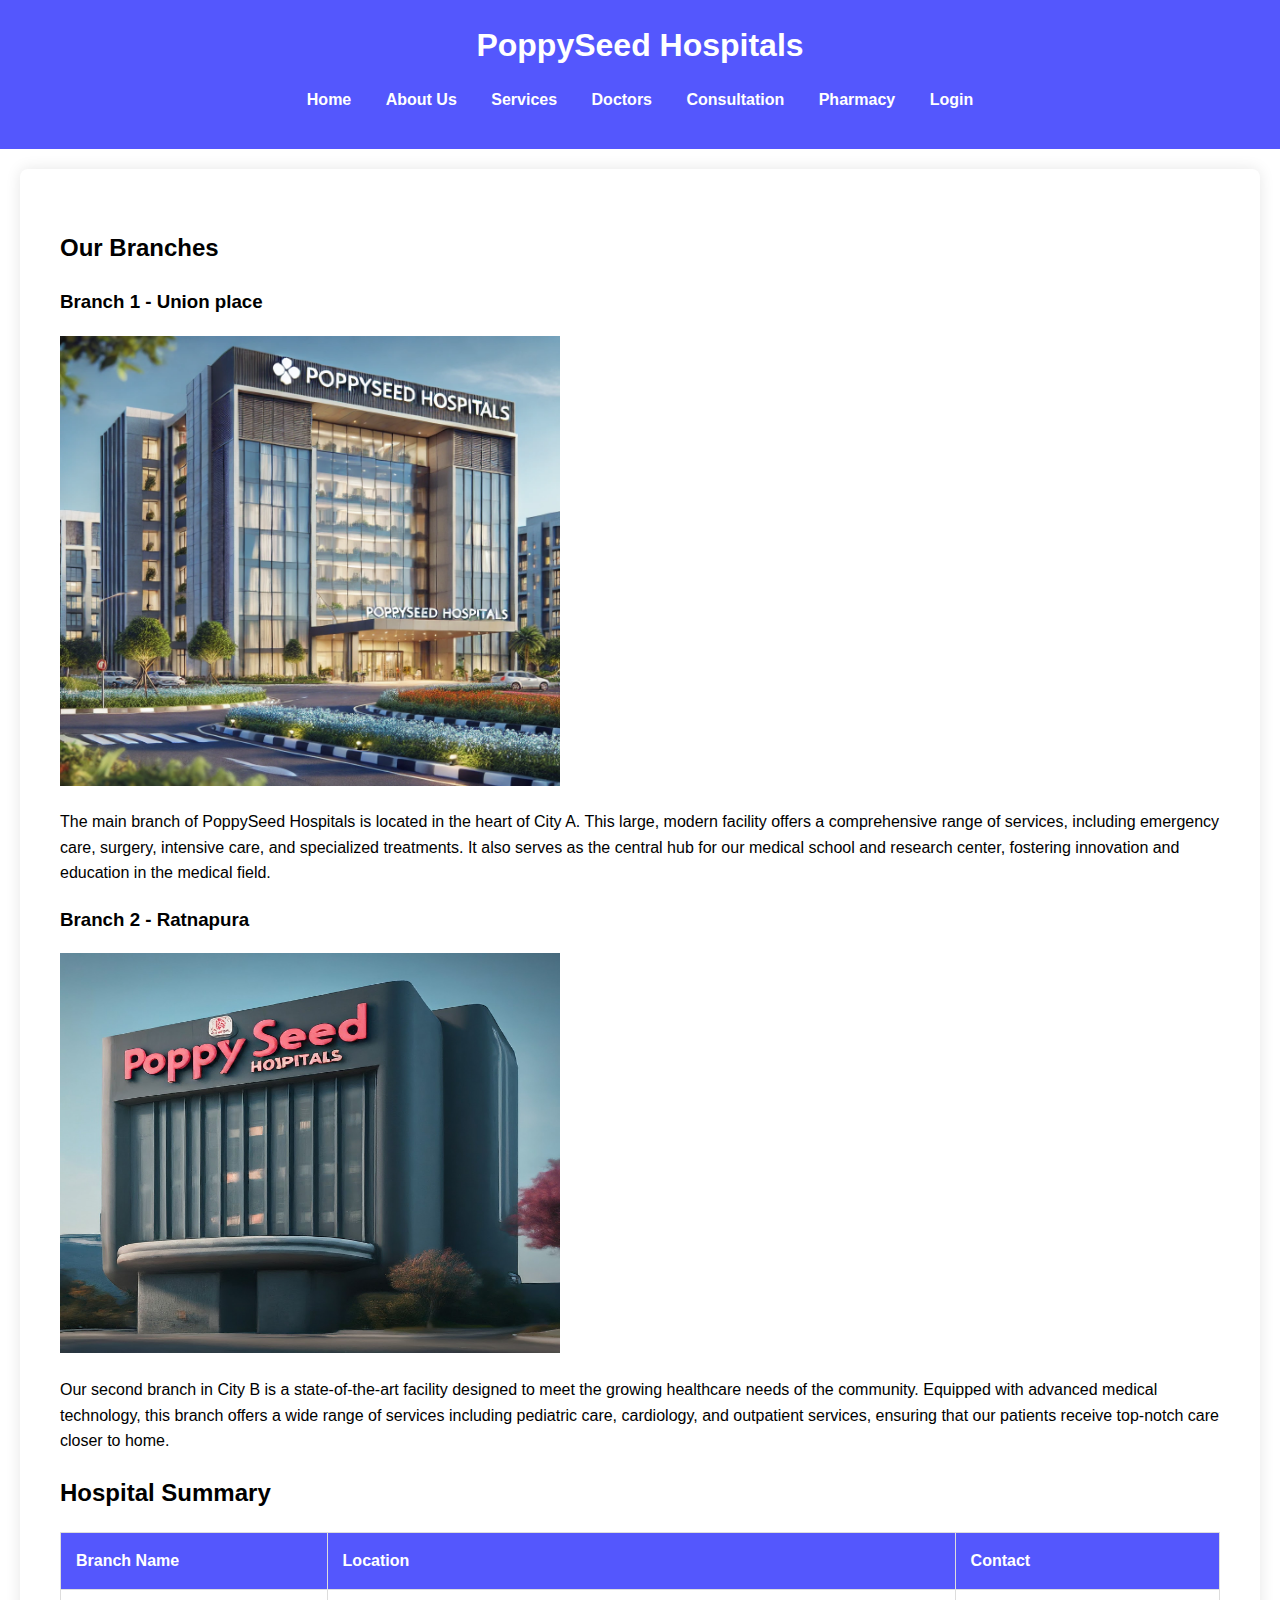
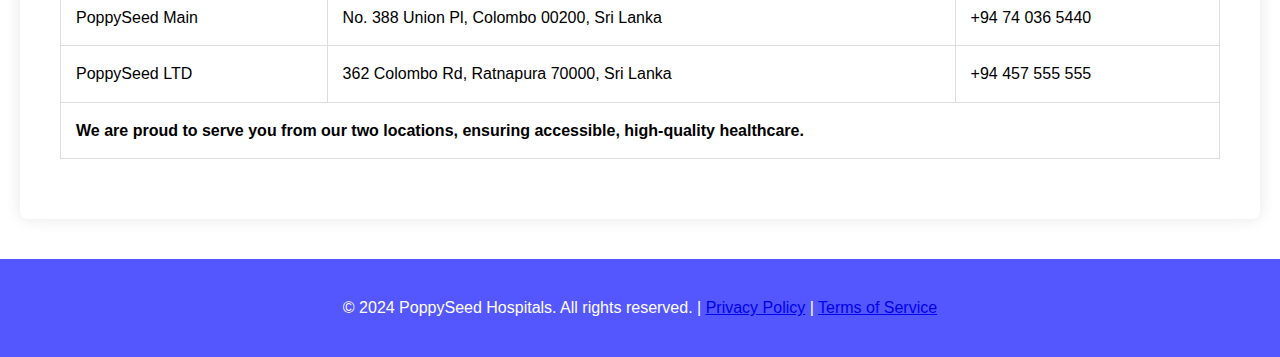
<file: WDOS/Hospital Website/index.html>
<!DOCTYPE html>
<html lang="en">
<head>
    <meta charset="UTF-8">
    <meta name="viewport" content="width=device-width, initial-scale=1.0">
    <title>Home - PoppySeed Hospitals</title>
    <link rel="stylesheet" href="style.css">
</head>
<body>
    <header>
        <h1>PoppySeed Hospitals</h1>
        <nav>
            <ul>
                <li><a href="index.html">Home</a></li>
                <li><a href="about.html">About Us</a></li>
                <li><a href="services.html">Services</a></li>
                <li><a href="doctors.html">Doctors</a></li>
                <li><a href="reservations.html">Consultation</a></li>
                <li><a href="pharmacy.html">Pharmacy</a></li>
                <li><a href="Login.html">Login</a></li>
            </ul>
        </nav>
    </header>
    
    <main>
        <section>
            <h2>Our Branches</h2>
            <article>
                <h3>Branch 1 - Union place</h3>
                <img src="images/PoppySeed Hospitals.jpeg" alt="Main Branch" width="500px" height="450px"> 
                <p>
                    The main branch of PoppySeed Hospitals is located in the heart of City A. This large, modern facility offers a comprehensive range of services, including emergency care, surgery, intensive care, and specialized treatments. It also serves as the central hub for our medical school and research center, fostering innovation and education in the medical field.
                </p>
            </article>
            <article>
                <h3>Branch 2 - Ratnapura</h3>
                <img src="images/Branch 2.jpeg" alt="Branch 2" width="500px" height="400px">
                <p>
                    Our second branch in City B is a state-of-the-art facility designed to meet the growing healthcare needs of the community. Equipped with advanced medical technology, this branch offers a wide range of services including pediatric care, cardiology, and outpatient services, ensuring that our patients receive top-notch care closer to home.
                </p>
            </article>
        </section>
        
        <section>
            <h2>Hospital Summary</h2>
            <table>
                <thead>
                    <tr>
                        <th>Branch Name</th>
                        <th>Location</th>
                        <th>Contact</th>
                    </tr>
                </thead>
                <tbody>
                    <tr>
                        <td>PoppySeed Main</td>
                        <td>No. 388 Union Pl, Colombo 00200, Sri Lanka</td>
                        <td>+94 74 036 5440</td>
                    </tr>
                    <tr>
                        <td>PoppySeed LTD</td>
                        <td>362 Colombo Rd, Ratnapura 70000, Sri Lanka</td>
                        <td>+94 457 555 555</td>
                    </tr>
                </tbody>
                <tfoot>
                    <tr>
                        <td colspan="3">We are proud to serve you from our two locations, ensuring accessible, high-quality healthcare.</td>
                    </tr>
                </tfoot>
            </table>
        </section>
    </main>
    
    <footer>
        <p>&copy; 2024 PoppySeed Hospitals. All rights reserved. | <a href="privacy.html">Privacy Policy</a> | <a href="terms.html">Terms of Service</a></p>
    </footer>
</body>
</html>
</file>
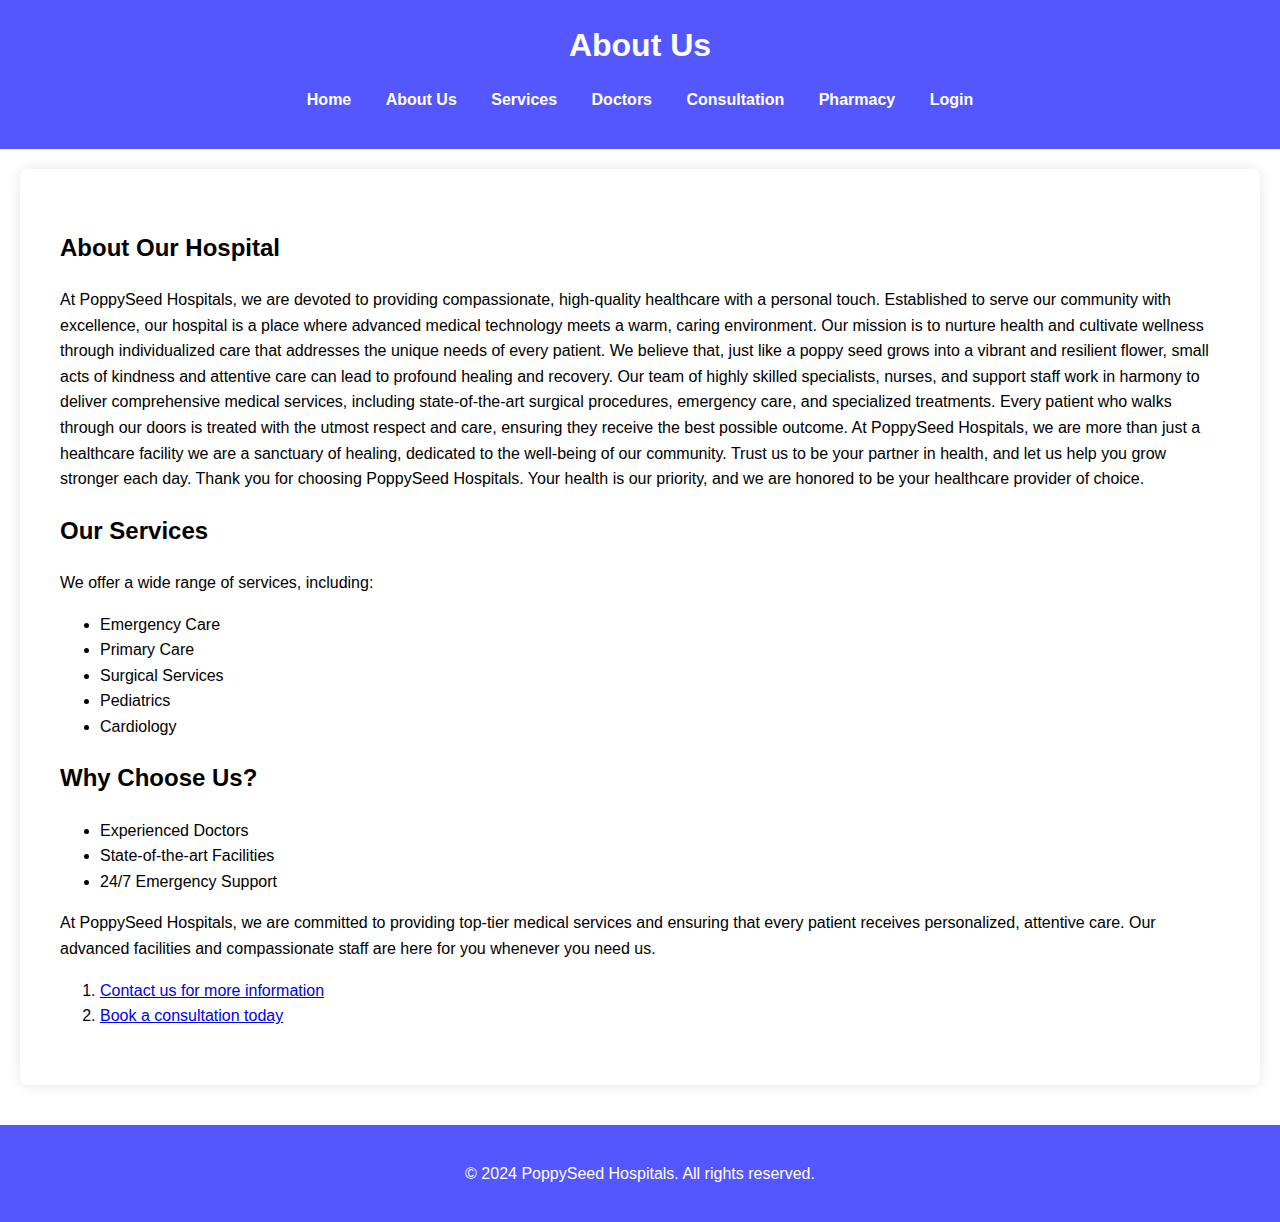
<file: WDOS/Hospital Website/about.html>
<!DOCTYPE html>
<html lang="en">
<head>
    <meta charset="UTF-8">
    <meta name="viewport" content="width=device-width, initial-scale=1.0">
    <title>About Us</title>
    <link rel="stylesheet" href="style.css">
</head>
<body>
    <header>
        <h1>About Us</h1>
        <nav>
            <ul>
                <li><a href="index.html">Home</a></li>
                <li><a href="about.html">About Us</a></li>
                <li><a href="services.html">Services</a></li>
                <li><a href="doctors.html">Doctors</a></li>
                <li><a href="reservations.html">Consultation</a></li>
                <li><a href="pharmacy.html">Pharmacy</a></li>
                <li><a href="Login.html">Login</a></li>
            </ul>
        </nav>
    </header>
    
    <main>
        <section>
            <h2>About Our Hospital</h2>
            <p>
                At PoppySeed Hospitals, we are devoted to providing compassionate, high-quality healthcare with a personal touch. Established to serve our community with excellence, our hospital is a place where advanced medical technology meets a warm, caring environment.
                Our mission is to nurture health and cultivate wellness through individualized care that addresses the unique needs of every patient. We believe that, just like a poppy seed grows into a vibrant and resilient flower, small acts of kindness and attentive care can lead to profound healing and recovery.
                Our team of highly skilled specialists, nurses, and support staff work in harmony to deliver comprehensive medical services, including state-of-the-art surgical procedures, emergency care, and specialized treatments. Every patient who walks through our doors is treated with the utmost respect and care, ensuring they receive the best possible outcome.
                At PoppySeed Hospitals, we are more than just a healthcare facility we are a sanctuary of healing, dedicated to the well-being of our community. Trust us to be your partner in health, and let us help you grow stronger each day.
                Thank you for choosing PoppySeed Hospitals. Your health is our priority, and we are honored to be your healthcare provider of choice.
            </p>
        </section>
        <section>
            <h2>Our Services</h2>
            <p>
                We offer a wide range of services, including:
            </p>
            <ul>
                <li>Emergency Care</li>
                <li>Primary Care</li>
                <li>Surgical Services</li>
                <li>Pediatrics</li>
                <li>Cardiology</li>
            </ul>
        </section>
        <section>
            <h2>Why Choose Us?</h2>
            <ul>
                <li>Experienced Doctors</li>
                <li>State-of-the-art Facilities</li>
                <li>24/7 Emergency Support</li>
            </ul>
            <p>At PoppySeed Hospitals, we are committed to providing top-tier medical services and ensuring that every patient receives personalized, attentive care. Our advanced facilities and compassionate staff are here for you whenever you need us.</p>
            <ol>
                <li><a href="contact.html">Contact us for more information</a></li>
                <li><a href="reservations.html">Book a consultation today</a></li>
            </ol>
        </section>
    </main>
    
    <footer>
        <p>&copy; 2024 PoppySeed Hospitals. All rights reserved.</p>
    </footer>
</body>
</html>
</file>
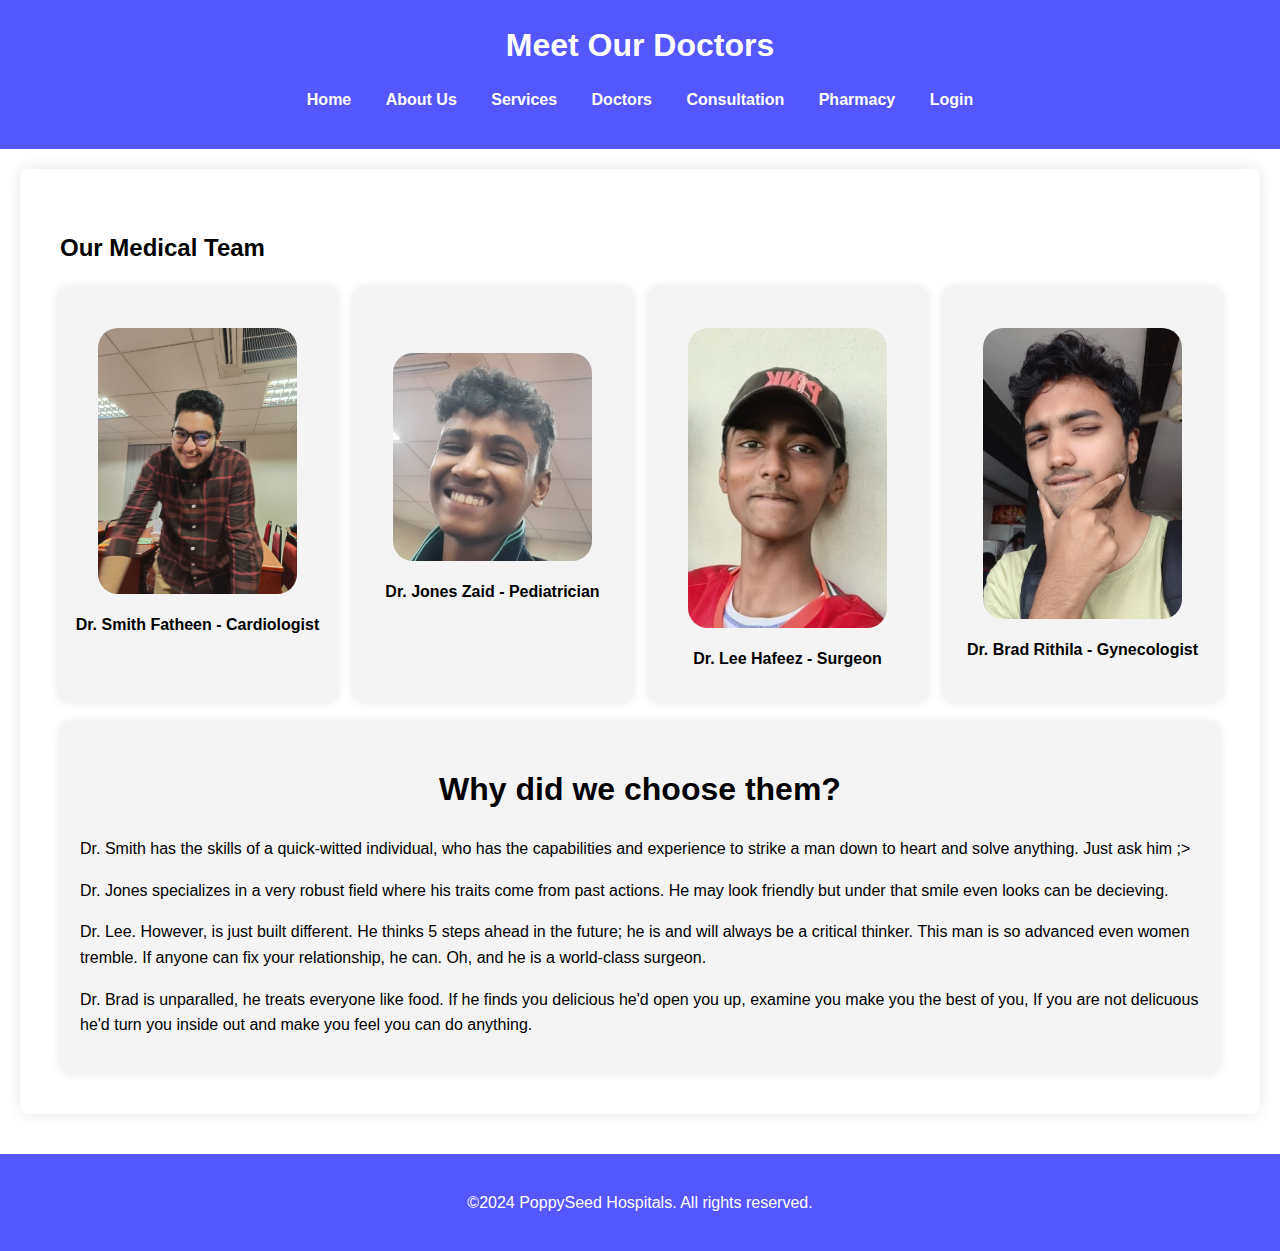
<file: WDOS/Hospital Website/doctors.html>
<!DOCTYPE html>
<html lang="en">
<head>
    <meta charset="UTF-8">
    <meta name="viewport" content="width=device-width, initial-scale=1.0">
    <title>Our Doctors</title>
    <link rel="stylesheet" href="style.css">
</head>
<body>
    <header>
        <h1>Meet Our Doctors</h1>
        <nav>
            <ul>
                <li><a href="index.html">Home</a></li>
                <li><a href="about.html">About Us</a></li>
                <li><a href="services.html">Services</a></li>
                <li><a href="doctors.html">Doctors</a></li>
                <li><a href="reservations.html">Consultation</a></li>
                <li><a href="pharmacy.html">Pharmacy</a></li>
                <li><a href="Login.html">Login</a></li>
            </ul>
        </nav>
    </header>
    
    <main>
        <h2>Our Medical Team</h2>
        <section class="grid-container">
            <div class="medical-team">
                <div class="doctor">
                    <br>
                    <img src="images/Doctor1.jpg" alt="Dr. Smith Fatheen">
                    <p>Dr. Smith Fatheen - Cardiologist</p>
                </div>
                <div class="doctor">
                    <br>
                    <br>
                    <img src="images/Doctor2.jpg" alt="Dr. Jones Zaid">
                    <p>Dr. Jones Zaid - Pediatrician</p>
                </div>
                <div class="doctor">
                    <br>
                    <img src="images/Doctor3.jpg" alt="Dr. Lee Hafeez">
                    <p>Dr. Lee Hafeez - Surgeon</p>
                </div>
                <div class="doctor">
                    <br>
                    <img src="images/Doctor4.jpg" alt="Dr. Brad Rithila">
                    <p>Dr. Brad Rithila - Gynecologist</p>
                </div>
            </div>

            <div class="doctor-descriptions">
                <h1>Why did we choose them?</h1>
                <p>Dr. Smith has the skills of a quick-witted individual, who has the capabilities and experience to strike a man down to heart and solve anything. Just ask him ;></p>
                <p>Dr. Jones specializes in a very robust field where his traits come from past actions. He may look friendly but under that smile even looks can be decieving.</p>
                <p>Dr. Lee. However, is just built different. He thinks 5 steps ahead in the future; he is and will always be a critical thinker. This man is so advanced even women tremble. If anyone can fix your relationship, he can. Oh, and he is a world-class surgeon.</p>
                <p>Dr. Brad is unparalled, he treats everyone like food. If he finds you delicious he'd open you up, examine you make you the best of you, If you are not delicuous he'd turn you inside out and make you feel you can do anything.</p>
            </div>
        </section>
    </main>
    
    <footer>
        <p>&copy;2024 PoppySeed Hospitals. All rights reserved.</p>
    </footer>
</body>
</html>
</file>
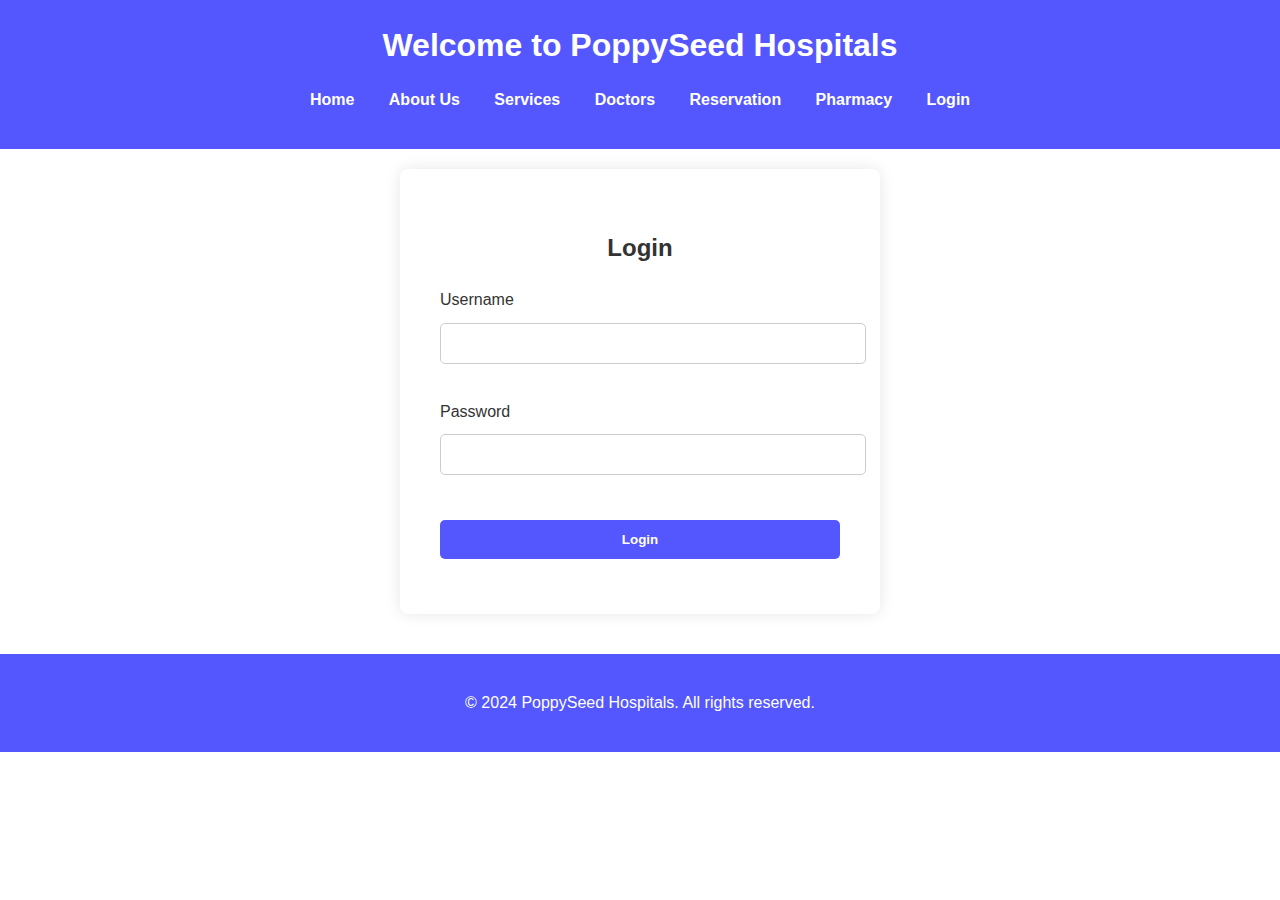
<file: WDOS/Hospital Website/Login.html>
<!DOCTYPE html>
<html lang="en">
<head>
    <meta charset="UTF-8">
    <meta name="viewport" content="width=device-width, initial-scale=1.0">
    <title>Login Page</title>
    <link rel="stylesheet" href="style.css">
</head>
<body>
    <header>
        <h1>Welcome to PoppySeed Hospitals</h1>
        <nav>
            <ul class="nav-list">
                <li><a href="/index.html">Home</a></li>
                <li><a href="/about.html">About Us</a></li>
                <li><a href="/services.html">Services</a></li>
                <li><a href="/doctors.html">Doctors</a></li>
                <li><a href="/reservations.html">Reservation</a></li>
                <li><a href="/pharmacy.html">Pharmacy</a></li>
                <li><a href="/login.html">Login</a></li>
            </ul>
        </nav>
    </header>

    <main class="login-container">
        <h2 class="login-title">Login</h2>
        <form action="/login" method="post" class="login-form">
            <div class="form-group">
                <label for="username" class="form-label">Username</label>
                <input type="text" id="username" name="username" class="form-input" required>
            </div>
            <div class="form-group">
                <label for="password" class="form-label">Password</label>
                <input type="password" id="password" name="password" class="form-input" required>
            </div>
            <div class="form-group">
                <input type="submit" value="Login" class="submit-button">
            </div>
        </form>
    </main>

    <footer class="footer">
        <p>&copy; 2024 PoppySeed Hospitals. All rights reserved.</p>
    </footer>
</body>
</html>
</file>
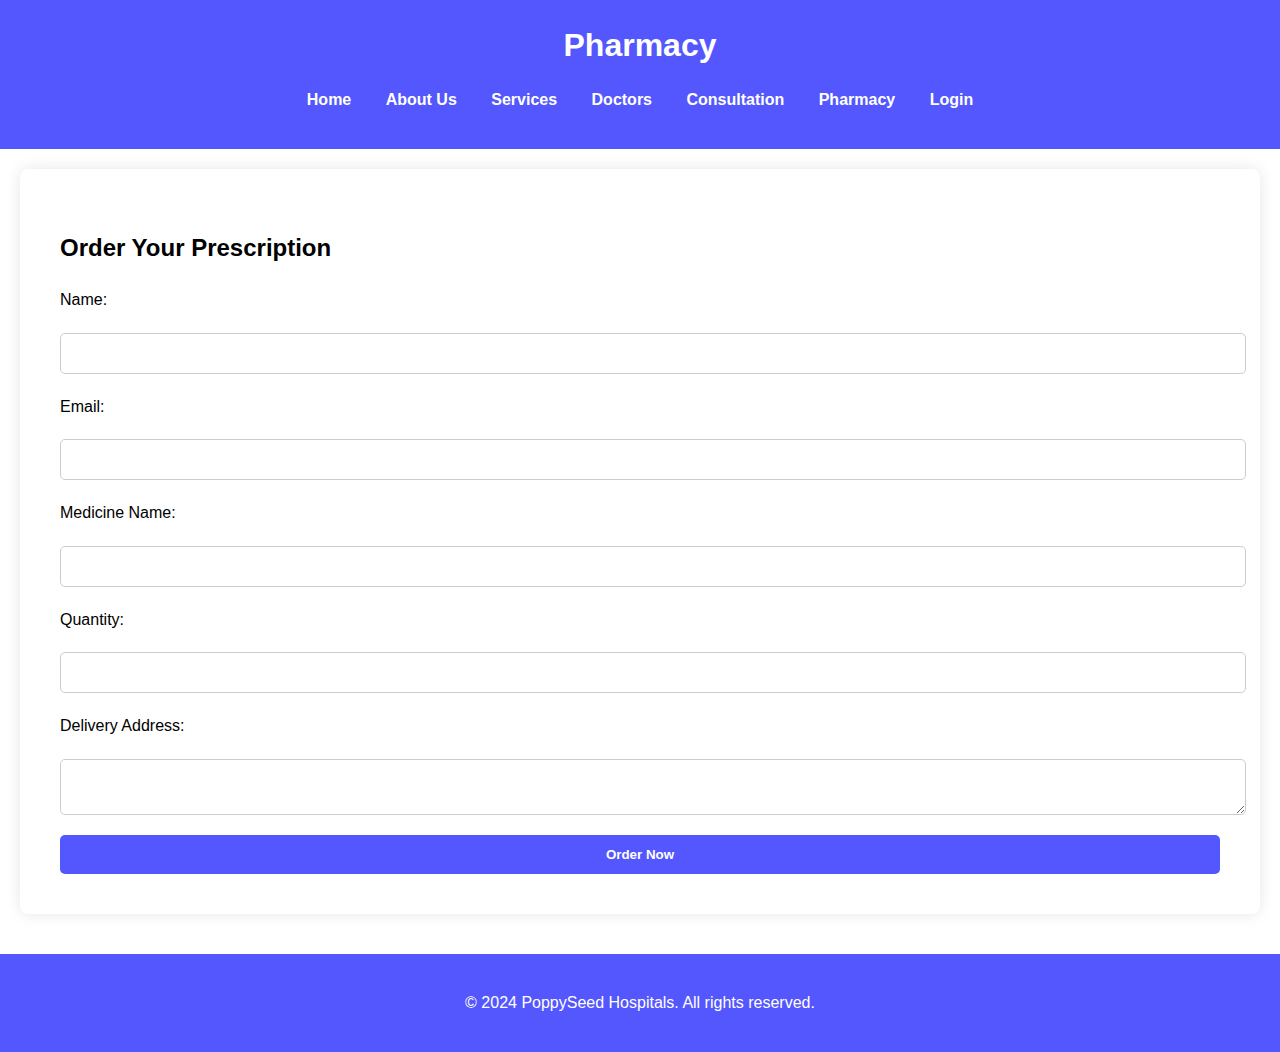
<file: WDOS/Hospital Website/pharmacy.html>
<!DOCTYPE html>
<html lang="en">
<head>
    <meta charset="UTF-8">
    <meta name="viewport" content="width=device-width, initial-scale=1.0">
    <title>Online Pharmacy</title>
    <link rel="stylesheet" href="style.css">
</head>
<body>
    <header>
        <h1>Pharmacy</h1>
        <nav>
            <ul>
                <li><a href="index.html">Home</a></li>
                <li><a href="about.html">About Us</a></li>
                <li><a href="services.html">Services</a></li>
                <li><a href="doctors.html">Doctors</a></li>
                <li><a href="reservations.html">Consultation</a></li>
                <li><a href="pharmacy.html">Pharmacy</a></li>
                <li><a href="Login.html">Login</a></li>
            </ul>
        </nav>
    </header>
    
    <main>
        <h2>Order Your Prescription</h2>
        <form>
            <label for="name">Name:</label>
            <input type="text" id="name" name="name" required>
            
            <label for="email">Email:</label>
            <input type="email" id="email" name="email" required>
            
            <label for="medicine">Medicine Name:</label>
            <input type="text" id="medicine" name="medicine" required>
            
            <label for="quantity">Quantity:</label>
            <input type="number" id="quantity" name="quantity" min="1" required>
            
            <label for="address">Delivery Address:</label>
            <textarea id="address" name="address" required></textarea>
            
            <input type="submit" value="Order Now">
        </form>
    </main>
    
    <footer>
        <p>&copy; 2024 PoppySeed Hospitals. All rights reserved.</p>
    </footer>
</body>
</html>
</file>
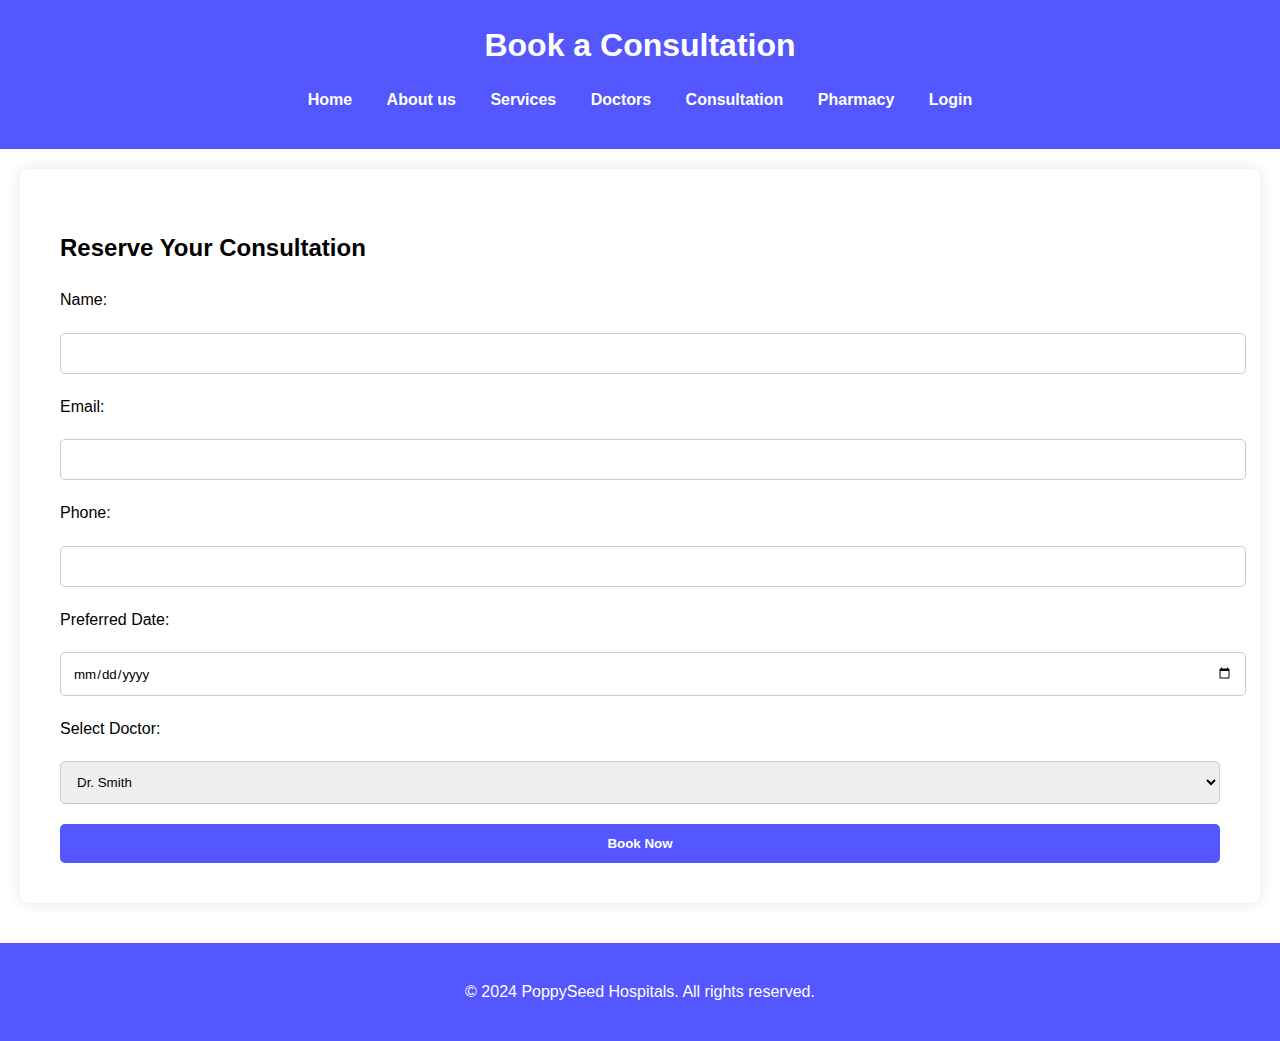
<file: WDOS/Hospital Website/reservations.html>
<!DOCTYPE html>
<html lang="en">
<head>
    <meta charset="UTF-8">
    <meta name="viewport" content="width=device-width, initial-scale=1.0">
    <title>Consultation Reservation</title>
    <link rel="stylesheet" href="style.css">
</head>
<body>
    <header>
        <h1>Book a Consultation</h1>
        <nav>
            <ul>
                <li><a href="index.html">Home</a></li>
                <li><a href="about.html">About us</a></li>
                <li><a href="services.html">Services</a></li>
                <li><a href="doctors.html">Doctors</a></li>
                <li><a href="reservations.html">Consultation</a></li>
                <li><a href="pharmacy.html">Pharmacy</a></li>
                <li><a href="Login.html">Login</a></li>
            </ul>
        </nav>
    </header>
    
    <main>
        <h2>Reserve Your Consultation</h2>
        <form>
            <label for="name">Name:</label>
            <input type="text" id="name" name="name" required>
            
            <label for="email">Email:</label>
            <input type="email" id="email" name="email" required>
            
            <label for="phone">Phone:</label>
            <input type="tel" id="phone" name="phone" required>
            
            <label for="date">Preferred Date:</label>
            <input type="date" id="date" name="date" required>
            
            <label for="doctor">Select Doctor:</label>
            <select id="doctor" name="doctor">
                <option value="smith">Dr. Smith</option>
                <option value="jones">Dr. Jones</option>
                <option value="lee">Dr. Lee</option>
            </select>
            
            <input type="submit" value="Book Now">
        </form>
    </main>
    
    <footer>
        <p>&copy; 2024 PoppySeed Hospitals. All rights reserved.</p>
    </footer>
</body>
</html>
</file>
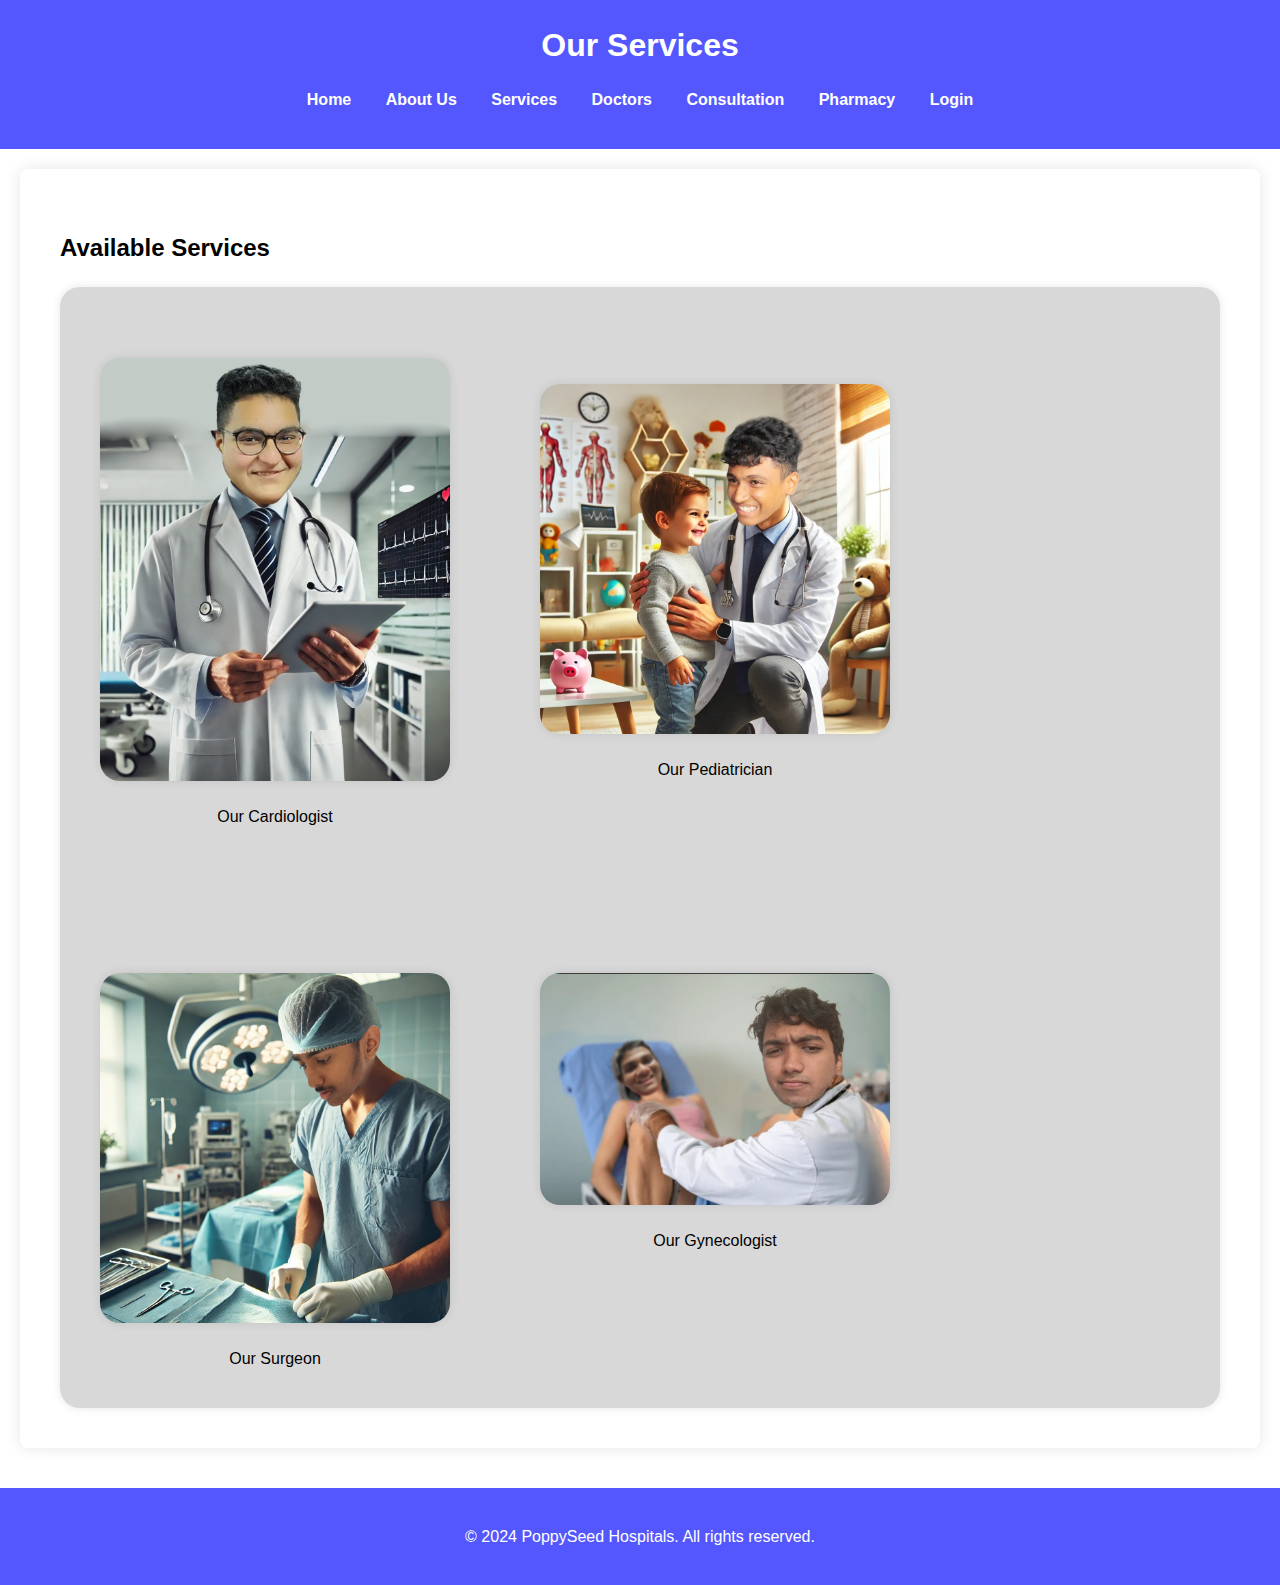
<file: WDOS/Hospital Website/services.html>
<!DOCTYPE html>
<html lang="en">
<head>
    <meta charset="UTF-8">
    <meta name="viewport" content="width=device-width, initial-scale=1.0">
    <title>Our Services - PoppySeed Hospitals</title>
    <link rel="stylesheet" href="style.css">
</head>
<body>
    <header>
        <h1>Our Services</h1>
        <nav>
            <ul>
                <li><a href="index.html">Home</a></li>
                <li><a href="about.html">About Us</a></li>
                <li><a href="services.html">Services</a></li>
                <li><a href="doctors.html">Doctors</a></li>
                <li><a href="reservations.html">Consultation</a></li>
                <li><a href="pharmacy.html">Pharmacy</a></li>
                <li><a href="Login.html">Login</a></li>
            </ul>
        </nav>
    </header>
    <main>
        <h2>Available Services</h2>
        <section class="flex-container">
            <div>
                <br>
                <br>
                <img src="images/Cardio.jpg" alt="Cardiologist">
                <p>Our Cardiologist</p>
            </div>
            <div>
                <br>
                <br>
                <br>
                <img src="images/Service2.jpeg" alt="Pediatrician">
                <p>Our Pediatrician</p>
            </div>
            <div>
                <br>
                <br>
                <br>
                <img src="images/Service3.jpg" alt="Surgeon">
                <p>Our Surgeon</p>
            </div>
            <div>
                <br>
                <br>
                <br>
                <img src="images/Service4.jpg" alt="Gynecologist">
                <p>Our Gynecologist</p>
            </div>
        </section>
    </main>
    
    <footer>
        <p>&copy; 2024 PoppySeed Hospitals. All rights reserved.</p>
    </footer>
</body>
</html>
</file>
<file: WDOS/Hospital Website/style.css>
body {
    font-family: 'Roboto', sans-serif;
    margin: 0;
    padding: 0;
    line-height: 1.6;
    background-color: #ffffff; 
}
header {
    background-color: #5457fd; 
    color: #ffffff;
    padding: 20px;
    text-align: center;
}
header h1 {
    margin: 0;
    font-size: 32px;
}
nav ul {
    list-style: none;
    padding: 0;
    text-align: center;
}
nav ul li {
    display: inline;
    margin: 0 15px;
}
nav ul li a {
    color: #ffffff;
    text-decoration: none;
    font-weight: bold;
}
main {
    padding: 40px;
    margin: 20px;
    background-color: #ffffff;
    border-radius: 8px;
    box-shadow: 0 0 15px rgba(0, 0, 0, 0.1);
}
footer {
    text-align: center;
    padding: 20px;
    background-color: #5457fd; 
    ;
    color: #ffffff;
    margin-top: 40px;
}
.medical-team {
    display: grid;
    grid-template-columns: repeat(auto-fit, minmax(200px, 1fr));
    gap: 20px; 
    justify-items: center; 
}

.doctor {
    text-align: center;
    background-color: #f4f4f4;
    padding: 15px;
    border-radius: 10px;
    box-shadow: 0 0 10px rgba(0, 0, 0, 0.1);
    width: 100%;
    max-width: 250px;
}

.doctor img {
    width: auto;
    border-radius: 20px;
    height: auto;
    max-width: 200px;
}

.doctor p {
    margin-top: 10px;
    font-weight: bold;
    color: #000000;
}
.doctor-descriptions {
    padding: 20px;
    background-color: #f4f4f4;
    border-radius: 10px;
    box-shadow: 0 0 10px rgba(0, 0, 0, 0.1);
    margin-top: 20px;
}

.doctor-descriptions h1 {
    color: #000000;
    text-align: center;
}
form {
    display: grid;
    grid-gap: 15px;
}

form input[type="text"],
form input[type="email"],
form input[type="tel"],
form input[type="date"],
form input[type="number"],
form select,
form textarea {
    width: 100%;
    padding: 12px;
    margin: 5px 0;
    border: 1px solid #ccc;
    border-radius: 5px;
    font-family: 'Roboto', sans-serif;
}

form input[type="submit"] {
    background-color: #5457fd;
    color: #ffffff;
    padding: 12px;
    border: none;
    border-radius: 5px;
    cursor: pointer;
    font-weight: bold;
}

form input[type="submit"]:hover {
    background-color: #5457fd;
}
table {
    width: 100%;
    border-collapse: collapse;
    margin: 20px 0;
}

table, th, td {
    border: 1px solid #ddd;
}

th, td {
    padding: 15px;
    text-align: left;
}

th {
    background-color: #5457fd;
    color: #ffffff;
}

tfoot {
    font-weight: bold;
}
main.login-container {
    padding: 40px;
    margin: 20px auto;
    background-color: #ffffff;
    border-radius: 8px;
    box-shadow: 0 0 15px rgba(0, 0, 0, 0.1);
    max-width: 400px;
}

h2.login-title {
    margin-bottom: 20px;
    color: #333;
    text-align: center;
}

form.login-form {
    display: grid;
    grid-gap: 15px;
}

div.form-group {
    margin-bottom: 15px;
    text-align: left;
}

label.form-label {
    display: block;
    margin-bottom: 5px;
    color: #333;
}

input.form-input {
    width: 100%;
    padding: 12px;
    margin: 5px 0;
    border: 1px solid #ccc;
    border-radius: 5px;
    font-family: 'Roboto', sans-serif;
}

input.submit-button {
    background-color: #5457fd;
    color: #ffffff;
    padding: 12px;
    border: none;
    border-radius: 5px;
    cursor: pointer;
    font-weight: bold;
    width: 100%;
    margin-top: 10px;
}

input.submit-button:hover {
    background-color: #5457fd;
}

footer.footer {
    text-align: center;
    padding: 20px;
    background-color: #5457fd;
    color: #ffffff;
    margin-top: 40px;
}

.flex-container {
    display: flex;
    flex-wrap: wrap;
    justify-content: start;
    gap: 50px;
    padding: 20px;
    background-color: #d9d8d8;
    border-radius: 20px; 
    box-shadow: 0 0 10px rgba(0, 0, 0, 0.1);
    width: auto;
    text-align: center;
}

.flex-container img {
    width: 350px; 
    border-radius: 20px;
    height: auto;
    margin: 0px 20px;
    box-shadow: 0 0 10px rgba(0, 0, 0, 0.1);
}
</file>
